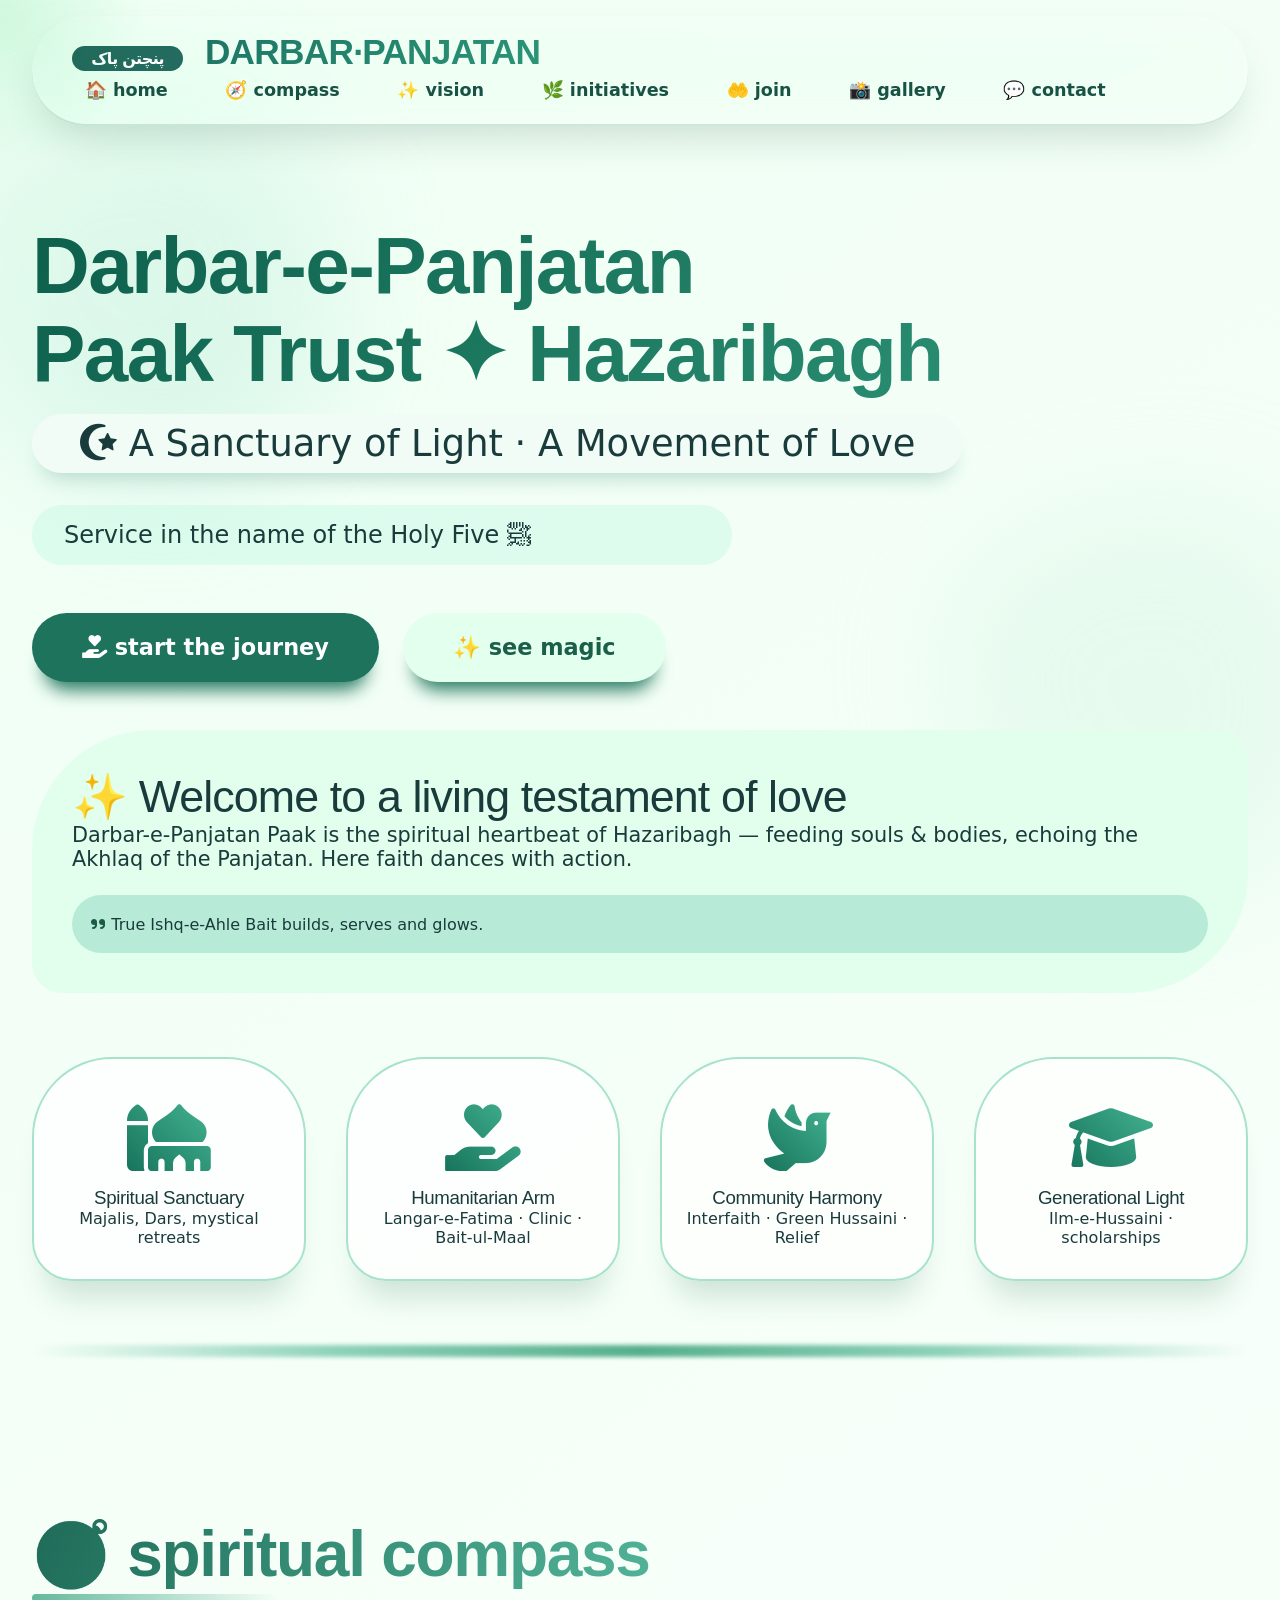
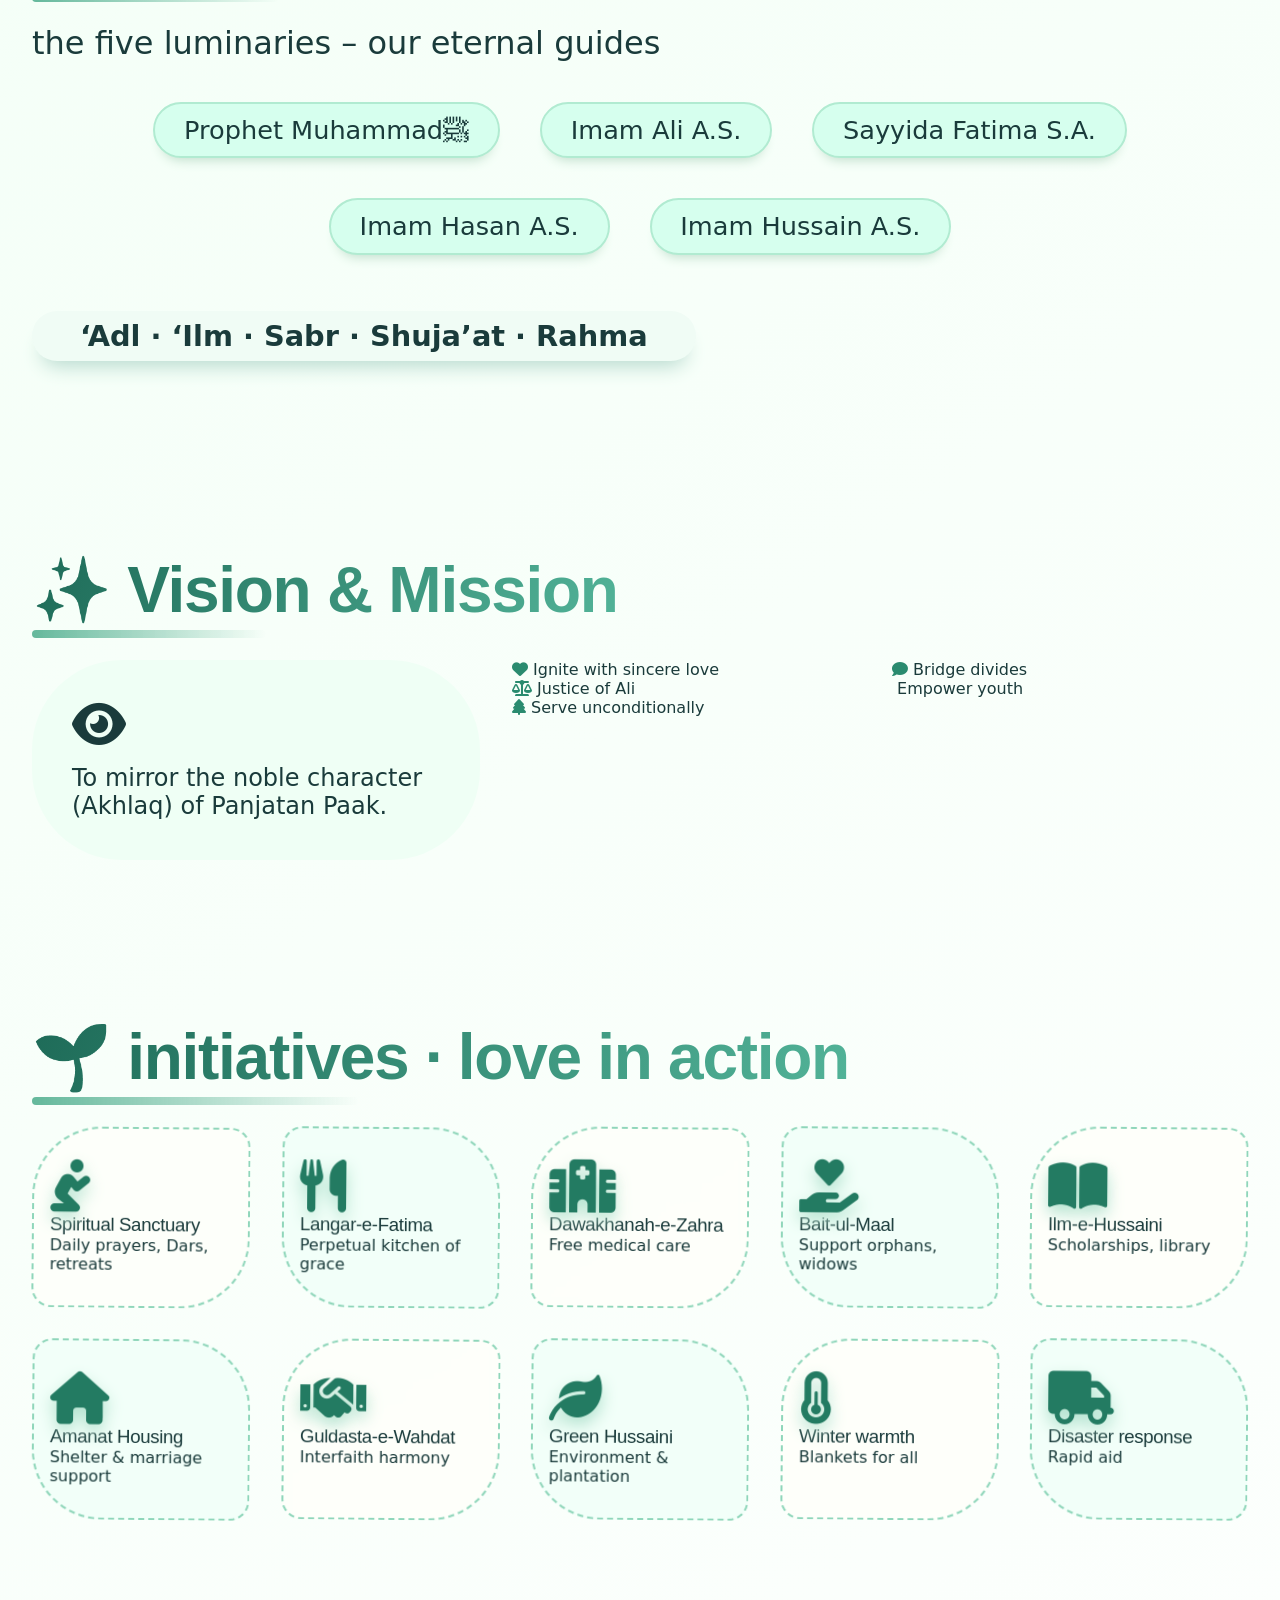
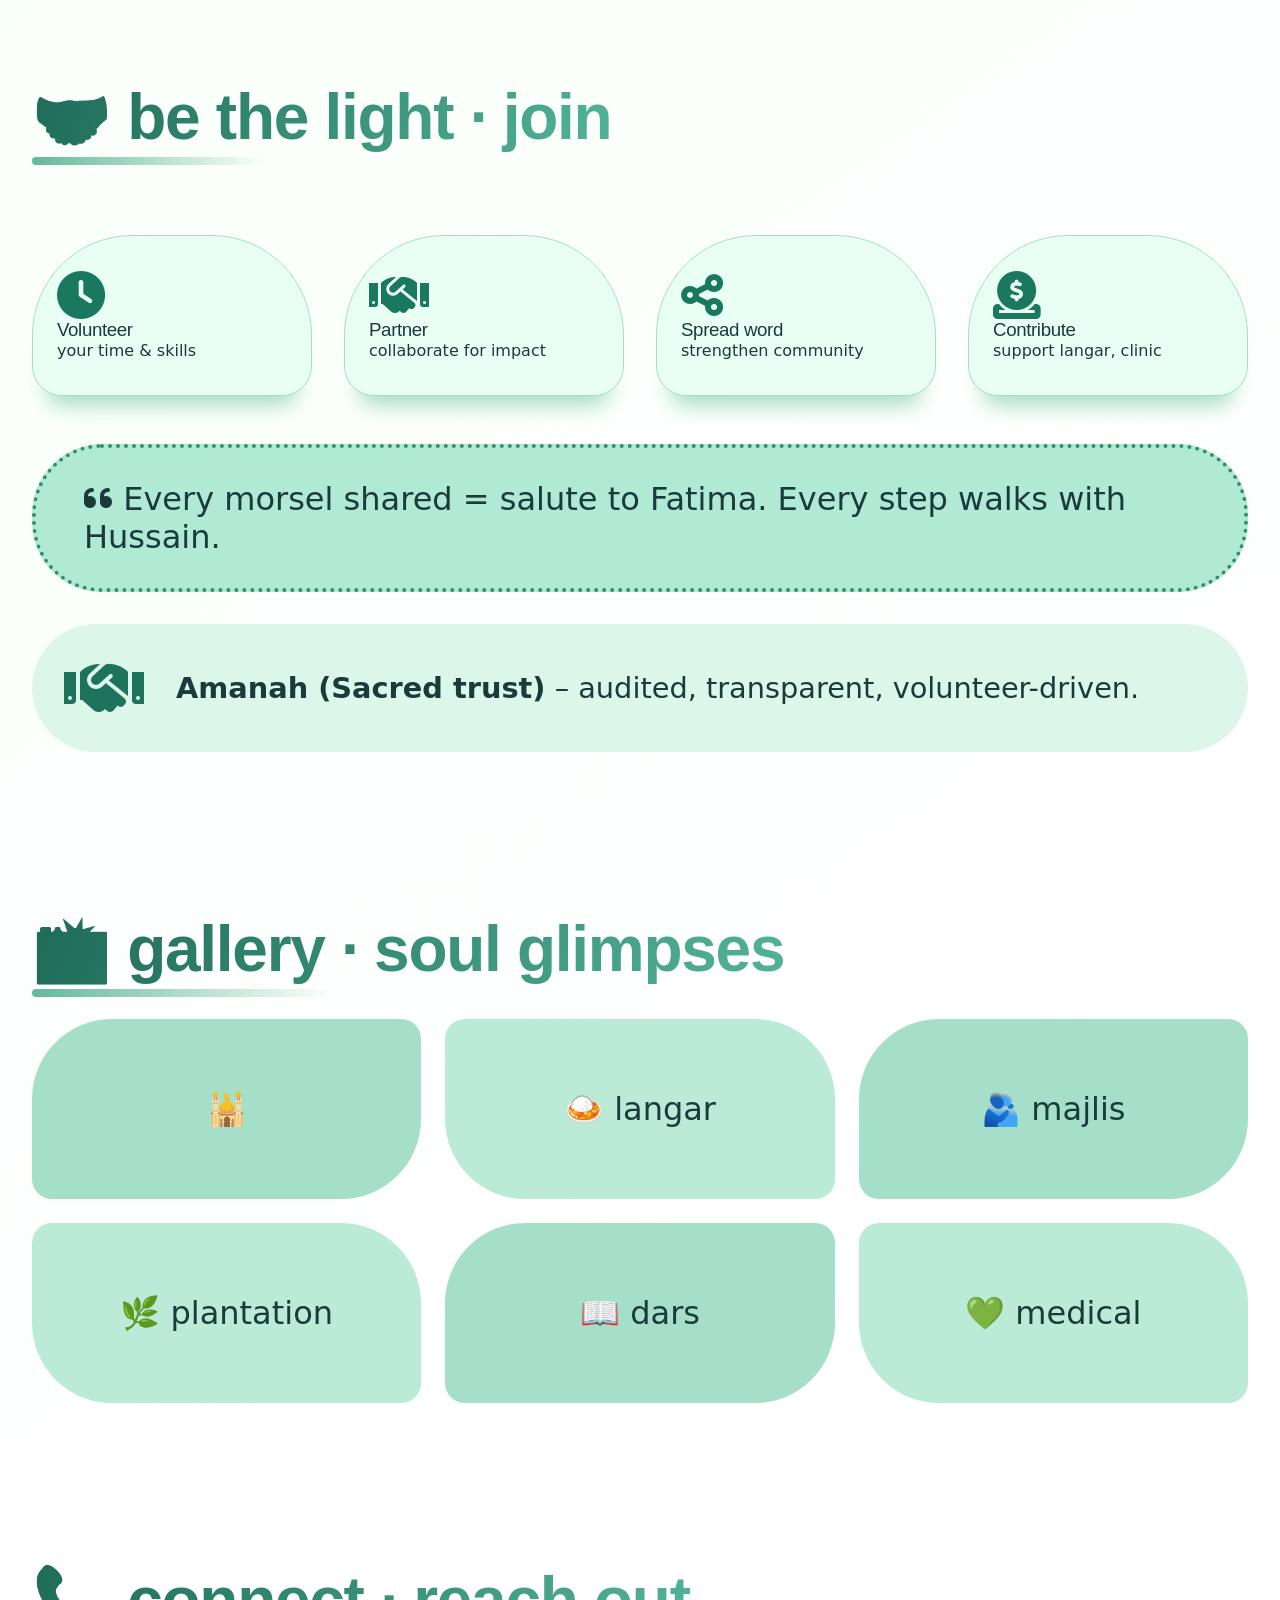
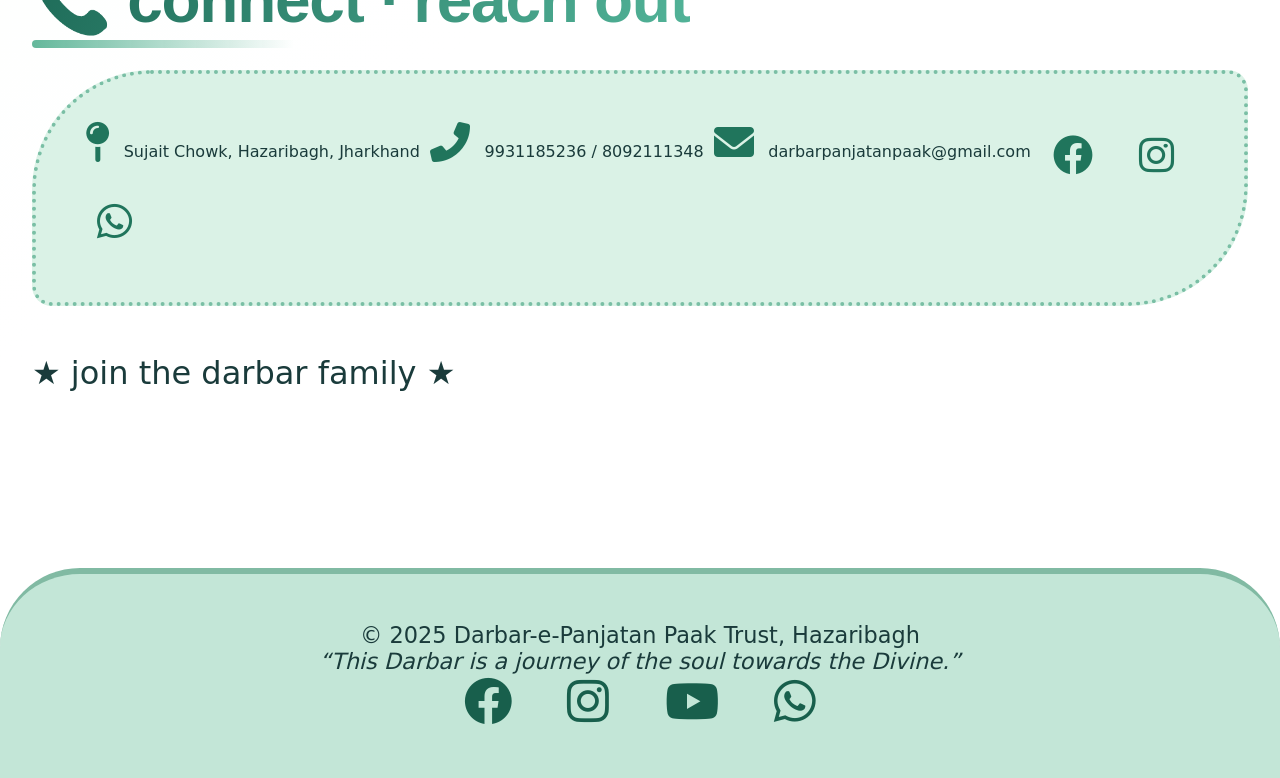
<file: PANTAJAN/index.html>
<!DOCTYPE html>
<html lang="en">
<head>
  <meta charset="UTF-8">
  <meta name="viewport" content="width=device-width, initial-scale=1.0">
  <title> Darbar-e-Panjatan Paak · creative vibe</title>
  <!-- Font Awesome 6 -->
  <link rel="stylesheet" href="https://cdnjs.cloudflare.com/ajax/libs/font-awesome/6.0.0-beta3/css/all.min.css">
  <link rel="stylesheet" href="style.css">

 </head>
<body>
  <!-- glowing cursor effect -->
  <div class="cursor-glow" id="cursorGlow"></div>

  <header>
    <div class="logo"><span>پنچتن پاک</span> DARBAR·PANJATAN</div>
    <button class="menu-toggle" id="menuToggle"><i class="fas fa-bars"></i></button>
    <nav class="nav-links" id="navLinks">
      <a href="#home">🏠 home</a>
      <a href="#compass">🧭 compass</a>
      <a href="#vision">✨ vision</a>
      <a href="#initiatives">🌿 initiatives</a>
      <a href="#join">🤲 join</a>
      <a href="#gallery">📸 gallery</a>
      <a href="#contact">💬 contact</a>
    </nav>
  </header>

  <!-- floating background blobs -->
  <div class="blob blob-1"></div>
  <div class="blob blob-2"></div>

  <!-- HOME / INTRO -->
  <section id="home">
    <div class="container">
      <h1 style="font-size:5rem; line-height:1.1; font-weight:700; background: linear-gradient(135deg, #0d5f4b, #31997b); -webkit-background-clip:text; -webkit-text-fill-color:transparent;">Darbar-e-Panjatan<br>Paak Trust ✦ Hazaribagh</h1>
      <div class="tagline-big"><i class="fas fa-star-and-crescent"></i> A Sanctuary of Light · A Movement of Love</div>
      <p style="font-size:1.5rem; max-width:700px; background: rgba(200,250,230,0.5); padding:1rem 2rem; border-radius:80px;">Service in the name of the Holy Five ﷺ</p>

      <div style="display:flex; gap:1.5rem; flex-wrap:wrap; margin:3rem 0;">
        <a href="#join" class="btn-awesome"><i class="fas fa-hand-holding-heart"></i> start the journey</a>
        <a href="#initiatives" class="btn-awesome" style="background:#e3ffee; color:#1b5f4b;">✨ see magic</a>
      </div>

      <!-- animated welcoming block -->
      <div style="background: #e2ffee; border-radius: 120px 30px 120px 30px; padding: 2.5rem; margin:3rem 0;">
        <h3 style="font-size:2.8rem;">✨ Welcome to a living testament of love</h3>
        <p style="font-size:1.3rem">Darbar-e-Panjatan Paak is the spiritual heartbeat of Hazaribagh — feeding souls & bodies, echoing the Akhlaq of the Panjatan. Here faith dances with action.</p>
        <div style="background: #b7ebd7; border-radius: 60px; padding:1.2rem; margin-top:1.5rem;">
          <i class="fas fa-quote-right" style="color:#1b5b49;"></i> True Ishq-e-Ahle Bait builds, serves and glows.
        </div>
      </div>

      <!-- pillar cards animated -->
      <div class="pillar-grid">
        <div class="pillar-card"><i class="fas fa-mosque"></i><h3>Spiritual Sanctuary</h3><p>Majalis, Dars, mystical retreats</p></div>
        <div class="pillar-card"><i class="fas fa-hand-holding-heart"></i><h3>Humanitarian Arm</h3><p>Langar-e-Fatima · Clinic · Bait-ul-Maal</p></div>
        <div class="pillar-card"><i class="fas fa-dove"></i><h3>Community Harmony</h3><p>Interfaith · Green Hussaini · Relief</p></div>
        <div class="pillar-card"><i class="fas fa-graduation-cap"></i><h3>Generational Light</h3><p>Ilm-e-Hussaini · scholarships</p></div>
      </div>
    </div>
    <div class="divider"></div>
  </section>

  <!-- COMPASS -->
  <section id="compass">
    <div class="container">
      <h2>🧭 spiritual compass</h2>
      <p style="font-size:2rem; font-weight:200;">the five luminaries – our eternal guides</p>
      <div style="display:flex; flex-wrap:wrap; gap:1.5rem; justify-content:center; margin:2rem 0;">
        <div class="value-badge" style="font-size:1.6rem;"> Prophet Muhammadﷺ</div>
        <div class="value-badge" style="font-size:1.6rem;"> Imam Ali A.S.</div>
        <div class="value-badge" style="font-size:1.6rem;"> Sayyida Fatima S.A.</div>
        <div class="value-badge" style="font-size:1.6rem;"> Imam Hasan A.S.</div>
        <div class="value-badge" style="font-size:1.6rem;"> Imam Hussain A.S.</div>
      </div>
      <p class="tagline-big" style="font-size:1.8rem;"><strong>‘Adl · ‘Ilm · Sabr · Shuja’at · Rahma</strong></p>
    </div>
  </section>

  <!-- VISION & MISSION (extra animation) -->
  <section id="vision">
    <div class="container">
      <h2>✨ Vision & Mission</h2>
      <div style="display:flex; gap:2rem; flex-wrap:wrap;">
        <div style="flex:1; min-width:250px; background:#effff5; border-radius:90px; padding:2.5rem; animation: float 6s infinite;">
          <i class="fas fa-eye" style="font-size:3rem;"></i>
          <p style="font-size:1.5rem; margin-top:1rem;">To mirror the noble character (Akhlaq) of Panjatan Paak.</p>
        </div>
        <div style="flex:2; min-width:300px;">
          <ul style="list-style:none; columns:2; gap:1.5rem;">
            <li><i class="fas fa-heart" style="color:#2a8b6f;"></i> Ignite with sincere love</li>
            <li><i class="fas fa-balance-scale" style="color:#2a8b6f;"></i> Justice of Ali</li>
            <li><i class="fas fa-tree" style="color:#2a8b6f;"></i> Serve unconditionally</li>
            <li><i class="fas fa-comment" style="color:#2a8b6f;"></i> Bridge divides</li>
            <li><i class="fas fa-children" style="color:#2a8b6f;"></i> Empower youth</li>
          </ul>
        </div>
      </div>
    </div>
  </section>

  <!-- INITIATIVES (super creative) -->
  <section id="initiatives">
    <div class="container">
      <h2>🌱 initiatives · love in action</h2>
      <div class="initiative-grid">
        <div class="initiative-item"><i class="fas fa-pray"></i><h3>Spiritual Sanctuary</h3>Daily prayers, Dars, retreats</div>
        <div class="initiative-item"><i class="fas fa-utensils"></i><h3>Langar-e-Fatima</h3>Perpetual kitchen of grace</div>
        <div class="initiative-item"><i class="fas fa-hospital"></i><h3>Dawakhanah-e-Zahra</h3>Free medical care</div>
        <div class="initiative-item"><i class="fas fa-hand-holding-heart"></i><h3>Bait-ul-Maal</h3>Support orphans, widows</div>
        <div class="initiative-item"><i class="fas fa-book-open"></i><h3>Ilm-e-Hussaini</h3>Scholarships, library</div>
        <div class="initiative-item"><i class="fas fa-home"></i><h3>Amanat Housing</h3>Shelter & marriage support</div>
        <div class="initiative-item"><i class="fas fa-handshake"></i><h3>Guldasta-e-Wahdat</h3>Interfaith harmony</div>
        <div class="initiative-item"><i class="fas fa-leaf"></i><h3>Green Hussaini</h3>Environment & plantation</div>
        <div class="initiative-item"><i class="fas fa-thermometer-half"></i><h3>Winter warmth</h3>Blankets for all</div>
        <div class="initiative-item"><i class="fas fa-truck"></i><h3>Disaster response</h3>Rapid aid</div>
      </div>
    </div>
  </section>

  <!-- GOVERNANCE + JOIN blended -->
  <section id="join">
    <div class="container">
      <h2>🤝 be the light · join</h2>
      <div class="join-cards">
        <div class="join-card"><i class="fas fa-clock"></i><h3>Volunteer</h3> your time & skills</div>
        <div class="join-card"><i class="fas fa-handshake"></i><h3>Partner</h3> collaborate for impact</div>
        <div class="join-card"><i class="fas fa-share-alt"></i><h3>Spread word</h3> strengthen community</div>
        <div class="join-card"><i class="fas fa-donate"></i><h3>Contribute</h3> support langar, clinic</div>
      </div>
      <div style="background: #b1ead4; border-radius: 70px 70px 70px 70px; padding:2rem 3rem; margin:2rem 0; border:4px dotted #348f71;">
        <p style="font-size:2rem;"><i class="fas fa-quote-left"></i> Every morsel shared = salute to Fatima. Every step walks with Hussain.</p>
      </div>
      <!-- governance teaser -->
      <div style="background:#dcf7e9; border-radius:80px; padding:2rem; display:flex; gap:2rem; flex-wrap:wrap; align-items:center;">
        <i class="fas fa-handshake" style="font-size:4rem; color:#1d735b;"></i>
        <span style="font-size:1.8rem;"> <strong>Amanah (Sacred trust)</strong> – audited, transparent, volunteer-driven.</span>
      </div>
    </div>
  </section>

  <!-- GALLERY fun mock -->
  <section id="gallery">
    <div class="container">
      <h2>📸 gallery · soul glimpses</h2>
      <div style="display:grid; grid-template-columns:repeat(3,1fr); gap:1.5rem;">
        <div style="background:#a6dfc9; border-radius: 80px 20px 80px 20px; height:180px; display:flex; align-items:center; justify-content:center; font-size:2rem;">🕌</div>
        <div style="background:#bbebd6; border-radius: 20px 80px 20px 80px; height:180px; display:flex; align-items:center; justify-content:center; font-size:2rem;">🍛 langar</div>
        <div style="background:#a6dfc9; border-radius: 80px 20px 80px 20px; height:180px; display:flex; align-items:center; justify-content:center; font-size:2rem;">🫂 majlis</div>
        <div style="background:#bbebd6; border-radius: 20px 80px 20px 80px; height:180px; display:flex; align-items:center; justify-content:center; font-size:2rem;">🌿 plantation</div>
        <div style="background:#a6dfc9; border-radius: 80px 20px 80px 20px; height:180px; display:flex; align-items:center; justify-content:center; font-size:2rem;">📖 dars</div>
        <div style="background:#bbebd6; border-radius: 20px 80px 20px 80px; height:180px; display:flex; align-items:center; justify-content:center; font-size:2rem;">💚 medical</div>
      </div>
    </div>
  </section>

  <!-- CONTACT wild -->
  <section id="contact">
    <div class="container">
      <h2>📞 connect · reach out</h2>
      <div class="contact-fun">
        <div><i class="fas fa-map-pin"></i> Sujait Chowk, Hazaribagh, Jharkhand</div>
        <div><i class="fas fa-phone-alt"></i> 9931185236 / 8092111348</div>
        <div><i class="fas fa-envelope"></i> darbarpanjatanpaak@gmail.com</div>
        <!-- <div><i class="fab fa-whatsapp"></i> <a href="https://chat.whatsapp.com/Htuy0XQ5I2W1PcHGfuSYS7">WhatsApp community</a></div> -->
        <!-- <div><i class="fab fa-facebook"></i> <a href="https://www.facebook.com/darbarepanjatanpaak/"></a> / <i class="fab fa-instagram"></i></div> -->
         <a href="https://www.facebook.com/darbarepanjatanpaak/"target="_blank"><i class="fab fa-facebook"></i></a>
      <a href="https://www.instagram.com/darbare_panjatan_paak/"target="_blank"><i class="fab fa-instagram"></i></a>
      <a href="https://chat.whatsapp.com/Htuy0XQ5I2W1PcHGfuSYS7"target="_blank"><i class="fab fa-whatsapp"></i></a>
      </div>
      <p style="margin:3rem 0; font-size:2rem;">★ join the darbar family ★</p>
    </div>
  </section>

  <footer class="footer">
    <p>© 2025 Darbar-e-Panjatan Paak Trust, Hazaribagh</p>
    <p><i>“This Darbar is a journey of the soul towards the Divine.”</i></p>
    <div class="social-links">
      <a href="https://www.facebook.com/darbarepanjatanpaak/"target="_blank"><i class="fab fa-facebook"></i></a>
      <a href="https://www.instagram.com/darbare_panjatan_paak/"target="_blank"><i class="fab fa-instagram"></i></a>
      <a href="https://www.youtube.com/@darbar-e-panjatanpaak3209"target="_blank"><i class="fab fa-youtube"></i></a>
      <a href="https://chat.whatsapp.com/Htuy0XQ5I2W1PcHGfuSYS7"target="_blank"><i class="fab fa-whatsapp"></i></a>
    </div>
  </footer>
  <script src="main.js"></script>
  </body>
  </html>
</file>
<file: PANTAJAN/style.css>
* {
      margin: 0;
      padding: 0;
      box-sizing: border-box;
      font-family: 'Poppins', 'Segoe UI', system-ui, sans-serif;
    }

    body {
      background: linear-gradient(145deg, #f0fff4 0%, #ffffff 80%);
      color: #1a3b3b;
      overflow-x: hidden;
      scroll-behavior: smooth;
    }

    /* ===== CUSTOM FONT IMPORT (optional) ===== */
    @import url('https://fonts.googleapis.com/css2?family=Space+Grotesk:wght@300;500;700&display=swap');

    h1, h2, h3, .logo {
      font-family: 'Space Grotesk', sans-serif;
      font-weight: 500;
      letter-spacing: -0.02em;
    }

    /* ----- FLOATING ANIMATIONS ----- */
    @keyframes float {
      0% { transform: translateY(0px) rotate(0deg); }
      50% { transform: translateY(-15px) rotate(1deg); }
      100% { transform: translateY(0px) rotate(0deg); }
    }

    @keyframes pulseGlow {
      0% { box-shadow: 0 0 0 0 rgba(80, 180, 140, 0.4); }
      70% { box-shadow: 0 0 0 20px rgba(80, 180, 140, 0); }
      100% { box-shadow: 0 0 0 0 rgba(80, 180, 140, 0); }
    }

    @keyframes shimmer {
      0% { background-position: -200% 0; }
      100% { background-position: 200% 0; }
    }

    @keyframes sway {
      0% { transform: rotate(-1deg); }
      50% { transform: rotate(2deg); }
      100% { transform: rotate(-1deg); }
    }

    @keyframes softBlink {
      0%,100% { opacity: 1; }
      50% { opacity: 0.6; }
    }

    /* ===== CURSOR GLOW (extra) ===== */
    .cursor-glow {
      pointer-events: none;
      position: fixed;
      width: 300px;
      height: 300px;
      background: radial-gradient(circle, rgba(170, 240, 200, 0.4) 0%, transparent 70%);
      border-radius: 50%;
      transform: translate(-50%, -50%);
      z-index: 9999;
      mix-blend-mode: multiply;
      transition: 0.02s;
    }

    /* ----- HEADER (glass-morphism) ----- */
    header {
      background: rgba(255, 255, 255, 0.3);
      backdrop-filter: blur(16px) saturate(180%);
      -webkit-backdrop-filter: blur(16px);
      border-bottom: 2px solid rgba(100, 160, 130, 0.25);
      padding: 1rem 2.5rem;
      display: flex;
      align-items: center;
      justify-content: space-between;
      flex-wrap: wrap;
      position: sticky;
      top: 1rem;
      z-index: 100;
      margin: 1rem 2rem;
      border-radius: 120px;
      box-shadow: 0 20px 40px -12px rgba(30, 80, 60, 0.2);
      animation: float 6s infinite ease-in-out;
    }

    .logo {
      font-size: 2.2rem;
      background: linear-gradient(135deg, #196b5e, #2b9477);
      -webkit-background-clip: text;
      -webkit-text-fill-color: transparent;
      background-clip: text;
      font-weight: 700;
    }
    .logo span {
      font-size: 1rem;
      background: #236b5e;
      color: white;
      padding: 0.2rem 1.2rem;
      border-radius: 60px;
      margin-right: 0.8rem;
      -webkit-text-fill-color: white;
      background-clip: unset;
      display: inline-block;
      animation: pulseGlow 3s infinite;
    }

    .nav-links {
      display: flex;
      gap: 2rem;
    }
    .nav-links a {
      text-decoration: none;
      color: #185244;
      font-weight: 600;
      font-size: 1.1rem;
      padding: 0.5rem 0.8rem;
      border-radius: 40px;
      transition: 0.3s;
      background: transparent;
    }
    .nav-links a:hover {
      background: #d2f0e0;
      transform: scale(1.1) rotate(-1deg);
      box-shadow: 0 10px 15px -8px #3b8a70;
    }

    .menu-toggle {
      display: none;
      background: white;
      border: none;
      font-size: 2rem;
      color: #185244;
    }

    /* ===== SECTIONS ===== */
    section {
      padding: 5rem 2rem;
      position: relative;
    }

    .container {
      max-width: 1300px;
      margin: 0 auto;
      position: relative;
    }

    /* floating blobs (background) */
    .blob {
      position: absolute;
      width: 400px;
      height: 400px;
      background: linear-gradient(145deg, #bff0d9, #9fe3cf);
      border-radius: 62% 38% 42% 58% / 37% 53% 47% 63%;
      filter: blur(60px);
      opacity: 0.3;
      z-index: -1;
      animation: float 14s infinite alternate, sway 12s infinite;
    }

    .blob-1 { top: 10%; left: -5%; }
    .blob-2 { bottom: 0%; right: -5%; background: #c7f0da; }

    h2 {
      font-size: 4rem;
      font-weight: 600;
      background: linear-gradient(115deg, #1e6b58, #52b398);
      -webkit-background-clip: text;
      -webkit-text-fill-color: transparent;
      margin-bottom: 2rem;
      position: relative;
      display: inline-block;
    }
    h2::after {
      content: '';
      position: absolute;
      left: 0;
      bottom: -10px;
      width: 40%;
      height: 8px;
      background: linear-gradient(90deg, #64b89b, transparent);
      border-radius: 40px;
      animation: sway 3s infinite;
    }

    .tagline-big {
      font-size: 2.3rem;
      font-weight: 300;
      background: #f0fcf5;
      display: inline-block;
      padding: 0.5rem 3rem;
      border-radius: 120px;
      box-shadow: 0 15px 20px -10px #b7dace;
      margin: 1rem 0 2rem;
      /* transform: rotate(-0.5deg); */
    }

    /* card styles with wild animations */
    .pillar-grid {
      display: grid;
      grid-template-columns: repeat(auto-fit, minmax(240px, 1fr));
      gap: 2.5rem;
      margin: 4rem 0;
    }
    .pillar-card {
      background: rgba(255,255,255,0.75);
      backdrop-filter: blur(8px);
      border: 2px solid #a7e2cb;
      border-radius: 80px 80px 40px 40px;
      padding: 2.8rem 1.5rem 2rem;
      text-align: center;
      transition: all 0.4s cubic-bezier(0.175, 0.885, 0.32, 1.275);
      animation: float 7s infinite ease-in-out;
      box-shadow: 0 30px 30px -15px rgba(45, 110, 80, 0.2);
      transform-origin: center;
    }
    .pillar-card:nth-child(2) { animation-delay: 0.3s; }
    .pillar-card:nth-child(3) { animation-delay: 0.7s; }
    .pillar-card:nth-child(4) { animation-delay: 0.2s; }

    .pillar-card:hover {
      transform: scale(1.05) rotate(1.2deg);
      background: white;
      border-color: #52b58b;
      box-shadow: 0 40px 45px -10px #338573;
    }
    .pillar-card i {
      font-size: 4.2rem;
      background: linear-gradient(45deg, #17745c, #43b391);
      -webkit-background-clip: text;
      -webkit-text-fill-color: transparent;
      margin-bottom: 1rem;
    }

    /* initiative cards — super playful */
    .initiative-grid {
      display: grid;
      grid-template-columns: repeat(auto-fit, minmax(200px, 1fr));
      gap: 2rem;
    }
    .initiative-item {
      background: rgba(255,255,250,0.7);
      backdrop-filter: blur(5px);
      border-radius: 70px 20px 70px 20px;
      padding: 2rem 1rem;
      border: 2px dashed #8fd6ba;
      transition: 0.3s;
      animation: sway 8s infinite;
      transform: rotate(0.5deg);
    }
    .initiative-item:nth-child(even) {
      border-radius: 20px 70px 20px 70px;
      background: #f2fff9;
    }
    .initiative-item:hover {
      background: #ffffff;
      transform: scale(1.02) rotate(-1deg) translateY(-8px);
      border: 2px solid #51b389;
      box-shadow: 0 35px 25px -15px #97d2bb;
    }
    .initiative-item i {
      font-size: 3.3rem;
      color: #237b62;
      filter: drop-shadow(0 8px 8px #b5e3d0);
      animation: softBlink 3s infinite;
    }

    /* floating labels */
    .value-badge {
      background: #d6ffee;
      padding: 0.7rem 1.8rem;
      border-radius: 200px;
      font-size: 1.3rem;
      margin: 0.5rem;
      display: inline-block;
      border: 2px solid #b1ebd1;
      transition: 0.2s;
      box-shadow: 0 10px 12px -8px #bfdecb;
    }
    .value-badge:hover {
      background: #1d735b;
      color: white;
      transform: rotate(2deg) scale(1.1);
      border-color: white;
    }

    /* join section special */
    .join-cards {
      display: flex;
      flex-wrap: wrap;
      gap: 2rem;
      margin: 3rem 0;
    }
    .join-card {
      flex: 1 1 180px;
      background: #e9fff3;
      border-radius: 100px 100px 30px 30px;
      padding: 2.2rem 1.5rem;
      box-shadow: 0 25px 20px -15px #aeddc9;
      border: 1px solid #a1e1c0;
      transition: all 0.3s;
      animation: float 5s infinite;
    }
    .join-card:nth-child(2) { animation-delay: 0.4s; }
    .join-card:nth-child(3) { animation-delay: 0.8s; }
    .join-card:hover {
      background: #ffffff;
      border-radius: 40px 100px 40px 100px;
      transform: scale(1.05);
    }
    .join-card i { font-size: 3rem; color: #1a785e; }

    /* contact row with animated icons */
    .contact-fun {
      display: flex;
      flex-wrap: wrap;
      background: #daf2e6;
      border-radius: 120px 20px 120px 20px;
      padding: 3rem;
      justify-content: space-between;
      transition: 0.3s;
      border: 4px dotted #7abfa5;
    }
    .contact-fun:hover {
      background: #e2ffee;
      border-radius: 20px 120px 20px 120px;
    }
    .contact-fun a, .contact-fun p {
      font-size: 1.4rem;
      color: #135a49;
      margin: 0.8rem;
    }
    .contact-fun i {
      font-size: 2.5rem;
      margin-right: 0.6rem;
      color: #20755c;
      animation: sway 2s infinite;
    }

    .footer {
      background: #c3e6d7;
      padding: 3rem 2rem;
      border-radius: 80px 80px 0 0;
      text-align: center;
      font-size: 1.4rem;
      border-top: 6px solid #81baa3;
      margin-top: 3rem;
    }
    .social-links a {
      font-size: 3rem;
      color: #185f4c;
      margin: 0 1.5rem;
      display: inline-block;
      transition: 0.2s;
      animation: float 4s infinite;
    }
    .social-links a:nth-child(2) { animation-delay: 0.2s; }
    .social-links a:nth-child(3) { animation-delay: 0.5s; }
    .social-links a:hover {
      transform: scale(1.3) rotate(5deg);
      color: #0d352b;
    }

    /* responsive */
    @media (max-width: 800px) {
      header { margin: 0.5rem; }
      .nav-links { display: none; }
      .menu-toggle { display: block; }
      h2 { font-size: 2.8rem; }
    }

    /* extra creative divider */
    .divider {
      width: 100%;
      height: 12px;
      background: linear-gradient(90deg, transparent, #8ed2ba, #56af8c, #8ed2ba, transparent);
      filter: blur(2px);
    }

    /* button madness */
    .btn-awesome {
      background: #1d735b;
      color: white;
      padding: 1.2rem 3rem;
      border-radius: 200px;
      font-weight: 600;
      font-size: 1.4rem;
      border: none;
      box-shadow: 0 20px 18px -12px #297a62;
      transition: all 0.25s;
      display: inline-block;
      text-decoration: none;
      border: 2px solid transparent;
    }
    .btn-awesome:hover {
      background: #ffffff;
      color: #1d735b;
      border-color: #1d735b;
      transform: rotate(-1deg) scale(1.07);
      box-shadow: 0 30px 30px -10px #4dab89;
      cursor: pointer;
    }
</file>
